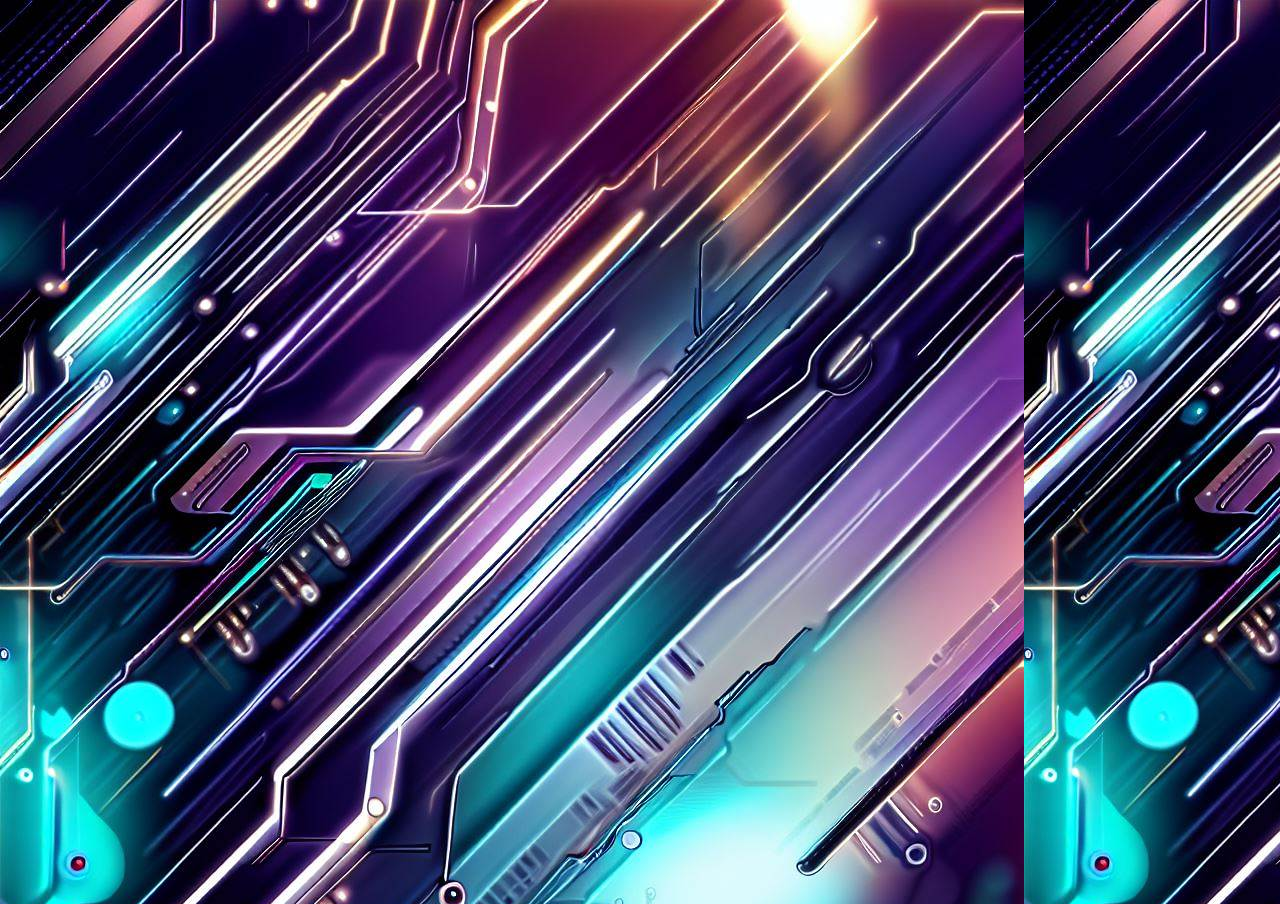
<file: index.html>
<!DOCTYPE html>
<html>
<head>
   <meta name="viewport" content="width=device-width, initial-scale=1.0">
  <meta charset="UTF-8">
  <meta name="title" content="HvK (HavoK) Corporation">
  <meta name="description" content="Evolving technology for a better future">
  <link rel="shortcut icon" type="image/x-icon" href="favicon.ico">
  <title>HvK Corp.</title>
  <link rel="stylesheet" href="home.css">
</head>
<body>
  <div id="video-container">
    <video id="video-player">
      <source src="Logo Anim.mp4" type="video/mp4">
      Please switch to a newer browser version to continue.
    </video>
  </div>

  <div class="profile-pic animated-profile">
    <img src="favicon.jpg" alt="Profile Picture">
  </div>

  <div id="site-content">
    <a href="about.html" class="animated-link">> About Us</a>
    <a href="activities.html" class="animated-link">> Activities (For Fun)</a>
    <a href="docs.html" class="animated-link">> Discord Bot Documentation</a>
    <a href="contacts.html" class="animated-link">> Connect With Us</a>
  </div>

  <script src="script.js"></script>
</body>
</html>
</file>
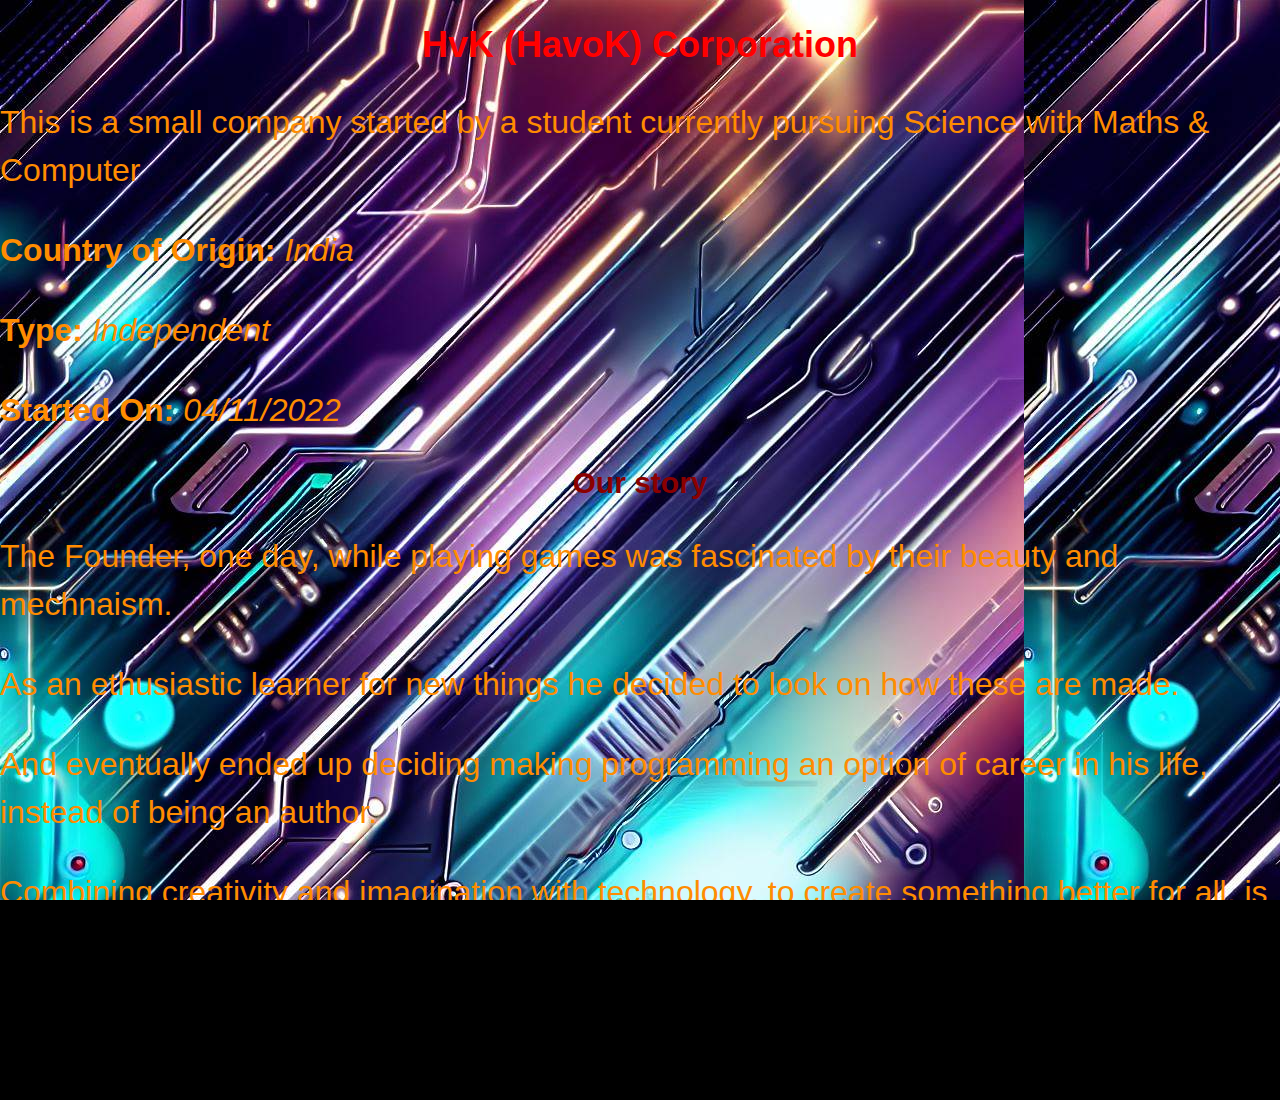
<file: about.html>
<!DOCTYPE html>
<html>
<head>
   <meta name="viewport" content="width=device-width, initial-scale=1.0">
  <meta charset="UTF-8">
  <meta name="title" content="HvK (HavoK) Corporation">
  <meta name="description" content="About HvK Co.">
  <link rel="shortcut icon" type="image/x-icon" href="favicon.ico">
  <title>HvK Corp.</title>
  <link rel="stylesheet" href="home.css">
</head>
<body>
  <h1>HvK (HavoK) Corporation</h1>
  <p>This is a small company started by a student currently pursuing Science with Maths & Computer</p>
  <p><b>Country of Origin:</b> <i>India</i></p>
  <p><b>Type:</b> <i>Independent</i><p>
  <p><b>Started On:</b> <i>04/11/2022</i></p>
  <h2>Our story</h2>
   <p>The Founder, one day, while playing games was fascinated by their beauty and mechnaism.</p>
   <p>As an ethusiastic learner for new things he decided to look on how these are made.</p>
   <p>And eventually ended up deciding making programming an option of career in his life, instead of being an author.</p>
   <p>Combining creativity and imagination with technology, to create something better for all, is his ideal</p>
   <p>Check Out our Projects: <a href="projects.html">Current Projects</a></p>
</body>
</html>
</file>
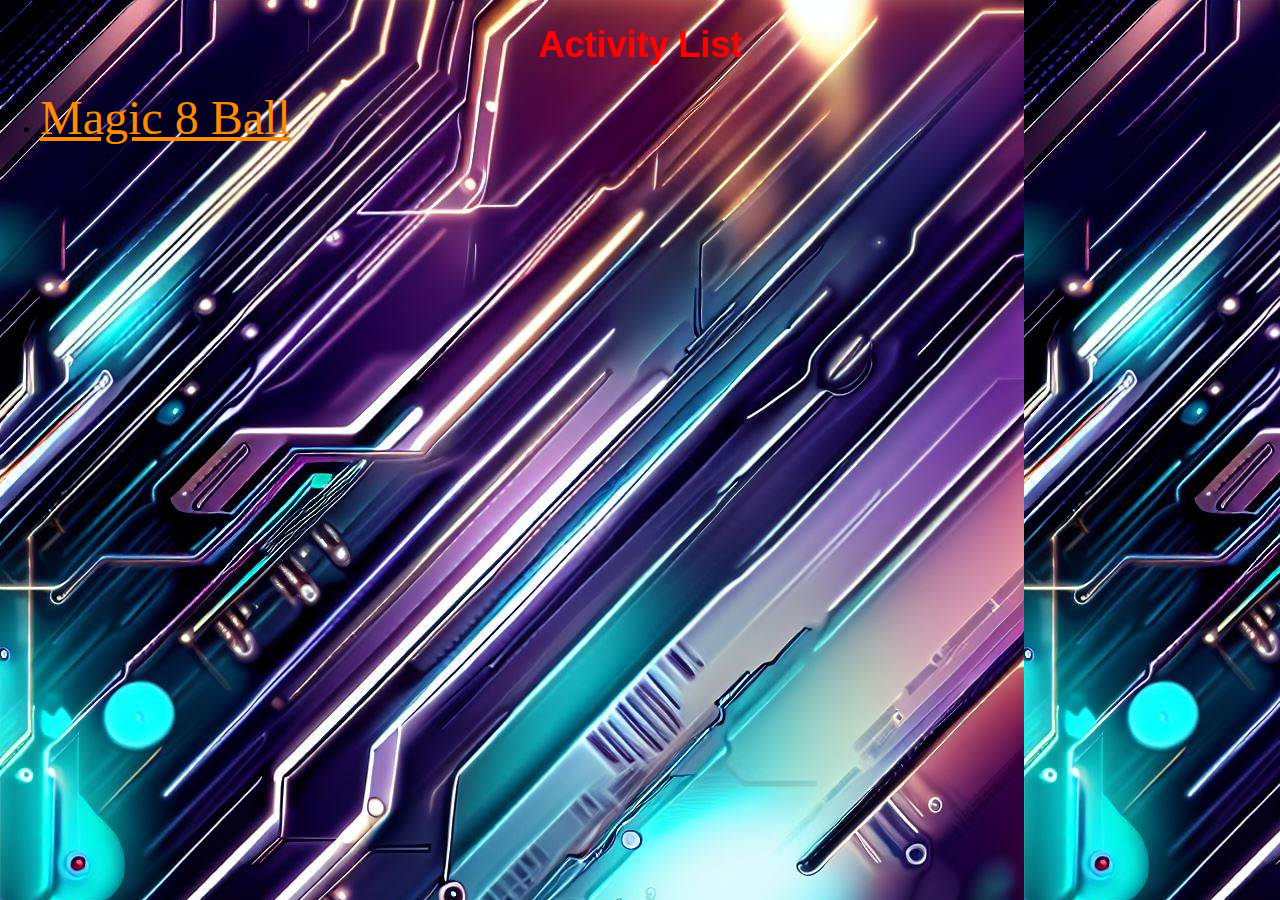
<file: activities.html>
<!DOCTYPE html>
<html>
<head>
   <meta name="viewport" content="width=device-width, initial-scale=1.0">
  <meta charset="UTF-8">
  <meta name="title" content="HvK (HavoK) Corporation">
  <meta name="description" content="Evolving technology for a better future">
  <link rel="shortcut icon" type="image/x-icon" href="favicon.ico">
  <link rel="stylesheet" href="home.css">
  <title>Activities List</title>
</head>
<body>
  <h1>Activity List</h1>
  <ul>
    <li><a href="magic.html">Magic 8 Ball</a></li>
  </ul>
</body>
</html>
</file>
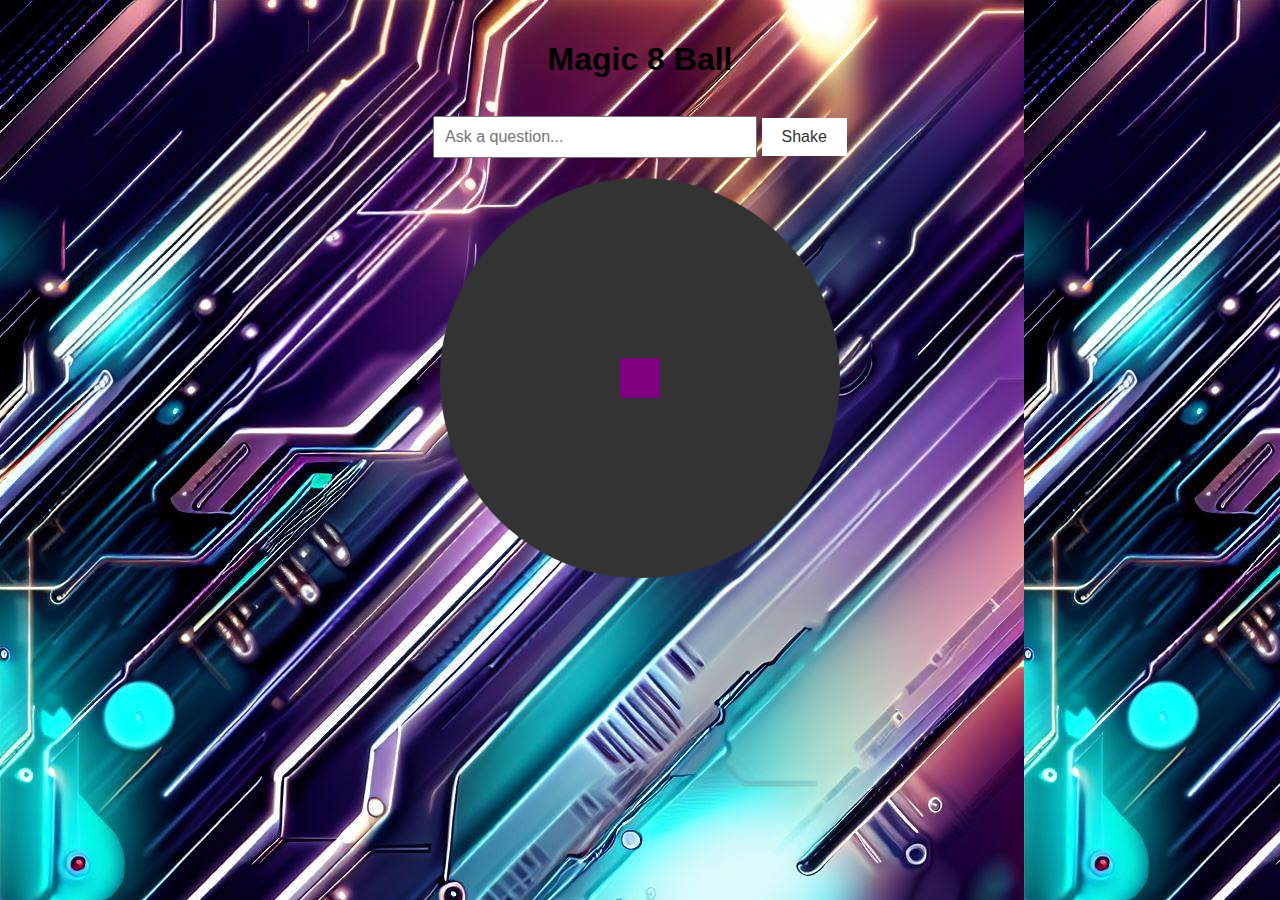
<file: magic.html>
<!DOCTYPE html>
<html>
<head>
  <title>Magic 8 Ball</title>
  <link rel="stylesheet" href="magic.css">
</head>
<body>
  <h1>Magic 8 Ball</h1>
  <div class="container">
    <input type="text" id="question-input" placeholder="Ask a question...">
    <button class="shake-button">Shake</button>
  </div>
 <div class="magic8ball">
  <div class="message"></div>
</div>
  
 <script src="magic.js"></script>
</body>
</html>
</file>
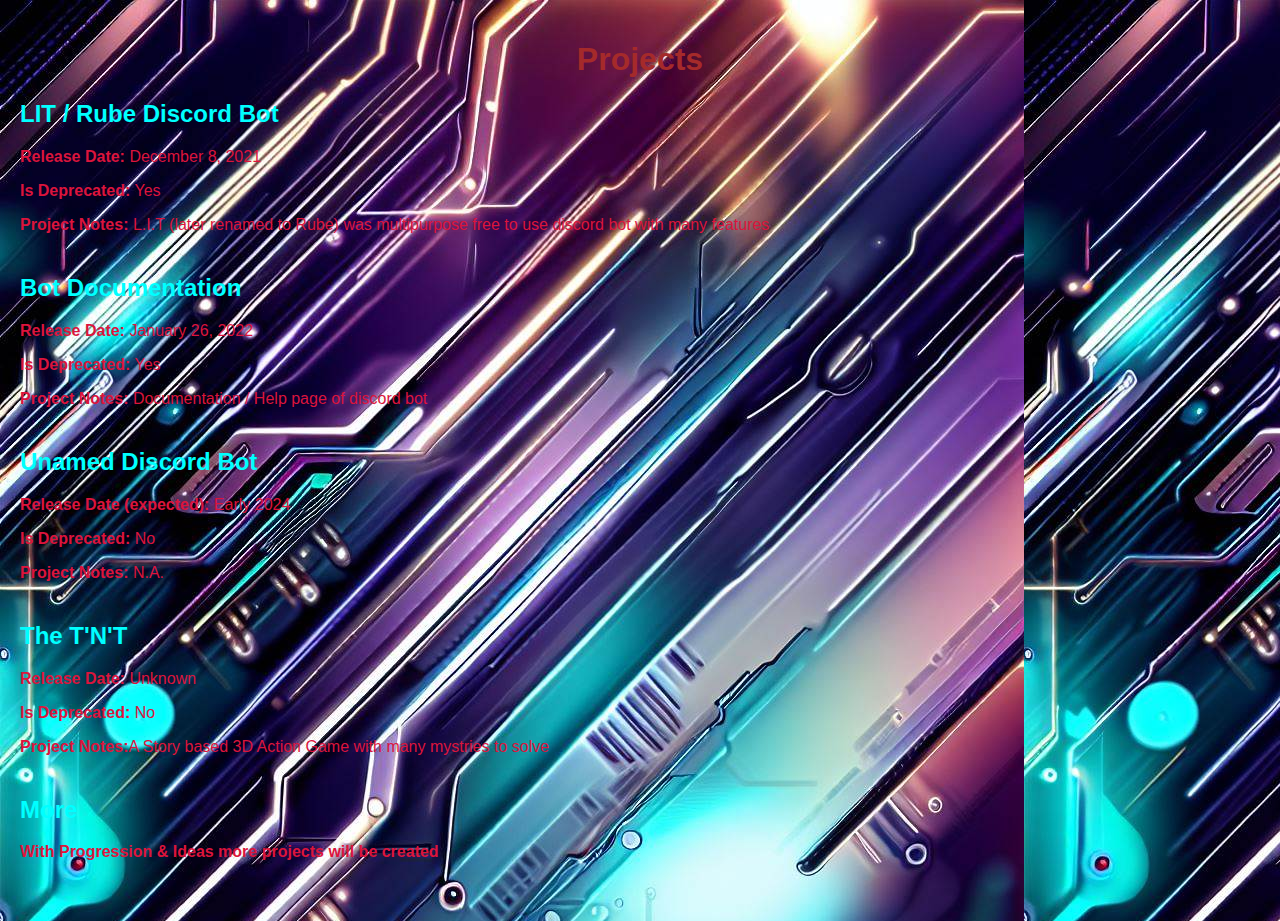
<file: projects.html>
<!DOCTYPE html>
<html>
<head>
  <title>HvK Corp. - Projects</title>
  <link rel="stylesheet" href="projects.css">
</head>
<body>
  <h1>Projects</h1>

  <div class="project">
    <h2>LIT / Rube Discord Bot</h2>
    <p><strong>Release Date:</strong> December 8, 2021</p>
    <p><strong>Is Deprecated:</strong> Yes</p>
    <p><strong>Project Notes:</strong> L.I.T (later renamed to Rube) was multipurpose free to use discord bot with many features</p>
  </div>

  <div class="project">
    <h2>Bot Documentation</h2>
    <p><strong>Release Date:</strong> January 26, 2022</p>
    <p><strong>Is Deprecated:</strong> Yes</p>
    <p><strong>Project Notes:</strong> Documentation / Help page of discord bot</p>
  </div>
  
  <div class="project">
    <h2>Unamed Discord Bot</h2>
    <p><strong>Release Date (expected):</strong> Early 2024</p>
    <p><strong>Is Deprecated:</strong> No</p>
    <p><strong>Project Notes:</strong> N.A.</p>
  </div>

  <div class="project">
    <h2>The T'N'T</h2>
    <p><strong>Release Date:</strong> Unknown</p>
    <p><strong>Is Deprecated:</strong> No</p>
    <p><strong>Project Notes:</strong>A Story based 3D Action Game with many mystries to solve</p>
  </div>

  <div class="project">
    <h2>More</h2>
    <p><strong>With Progression & Ideas more projects will be created</strong></p>
  </div>
  
</body>
</html>
</file>
<file: home.css>
html, body {
  margin: 0;
  padding: 0;
  height: 100%;
  overflow: auto;
  background-color: black;
  background-image: url("background.jfif");
}
#video-container {
  position: absolute;
  top: 0;
  left: 0;
  width: 100%;
  height: 100%;
  z-index: 1;
  opacity: 1;
  transition: opacity 1s ease-in-out;
}

video {
  width: 100%;
  height: 100%;
  object-fit: cover;
}

/* Headings */
h1, h2, h3, h4, h5, h6 {
  font-family: "Roboto", Arial, sans-serif;
  font-weight: bold;
  text-align: center;
}

h1 {
  font-size: 36px;
  color: red;
}

h2 {
  font-size: 30px;
  color: darkred;
}

h3 {
  font-size: 24px;
}

h4 {
  font-size: 20px;
}

h5 {
  font-size: 18px;
}

h6 {
  font-size: 16px;
}

/* Paragraphs */
p {
    font-family: "Roboto", Arial, sans-serif;
    font-size: 32px;
    line-height: 1.5;
    color: darkorange;
}

a:link {
  font-size: xxx-large;
  color: darkorange;
}
/* Example styles for specific paragraphs */
.intro-paragraph {
  font-size: 20px;
  font-weight: bold;
  text-align: center;
}

.highlighted-paragraph {
  background-color: #ffcc00;
  color: #000000;
  padding: 10px;
}

#site-content {
  background-image: url('background.jfif');
  background-size: cover;
  background-repeat: no-repeat;
  display: flex;
  flex-direction: column;
  align-items: center;
  justify-content: center;
  position: absolute;
  top: 0;
  left: 0;
  width: 100%;
  height: 100%;
  z-index: 2;
  visibility: hidden;
  opacity: 0;
  transition: opacity 1s ease-in-out;
}

.animated-link {
  font-size: 50px;
  animation: fadeIn 1s ease-in-out;
  font-family: monospace;
  color: crimson;
  font-weight: bolder;
  text-decoration: none;
}

.profile-pic {
  position: absolute;
  top: 20px;
  left: 20px;
  width: 100px;
  height: 100px;
  border-radius: 50%;
  overflow: hidden;
  z-index: 3;
  visibility: hidden;
  opacity: 0;
  transition: opacity 1s ease-in-out;
}

.profile-pic img {
  width: 100%;
  height: 100%;
  object-fit: cover;
  animation: fadeIn 1s ease-in-out;
}

.profile-pic:hover {
  opacity: 0.8;
}

@keyframes fadeIn {
  0% {
    opacity: 0;
    transform: translateY(20px);
  }
  100% {
    opacity: 1;
    transform: translateY(0);
  }
}

/* Mobile Styles */
@media screen and (max-width: 800px) {
 
  #message {
  font-size: 20px;
}

  #video-container video {
    object-fit: contain;
  }
  
  #site-content {
  align-items: flex-start;
  }
  
  .profile-pic {
    top: 10px;
    left: 10px;
    width: 60px;
    height: 60px;
  }

  .animated-link {
    font-size: 20px;
  }
  
  .profile-pic {
  width: 10px;
  height: 10px;
  }

  p {
    font-size: 27px
  }
}
</file>
<file: magic.css>
body {
  font-family: Arial, sans-serif;
  text-align: center;
  margin: 0;
  padding: 20px;
  background-image: url('background.jfif')
}

h1 {
  margin-bottom: 20px;
}

.container {
  text-align: center;
  margin-bottom: 20px;
}

input[type="text"] {
  width: 300px;
  padding: 10px;
  font-size: 16px;
}

.shake-button {
  padding: 10px 20px;
  font-size: 16px;
}

.magic8ball {
  width: 400px;
  height: 400px;
  margin: 0 auto;
  border-radius: 50%;
  background-color: #333;
  color: #fff;
  display: flex;
  flex-direction: column;
  justify-content: center;
  align-items: center;
  font-size: 24px;
  font-weight: bold;
  text-align: center;
  }

.message {
  font-size: 18px;
  padding: 20px;
  text-align: center;
  background-color: purple;
}

.shake-button {
  background-color: #fff;
  color: #333;
  border: none;
  padding: 10px 20px;
  margin-top: 20px;
  cursor: pointer;
}

.shake-button:hover {
  background-color: #f2f2f2;
}
</file>
<file: projects.css>
body {
  font-family: Arial, sans-serif;
  margin: 0;
  padding: 20px;
  background-image: url('background.jfif');
}

h1 {
  text-align: center;
  color: brown;
}

.project {
  margin-bottom: 40px;
}

.project h2 {
  font-size: 24px;
  color: cyan;
}

.project p {
  margin-bottom: 10px;
  color: crimson;
}

.project img {
  max-width: 100%;
  height: auto;
  display: block;
  margin-top: 10px;
}
</file>
